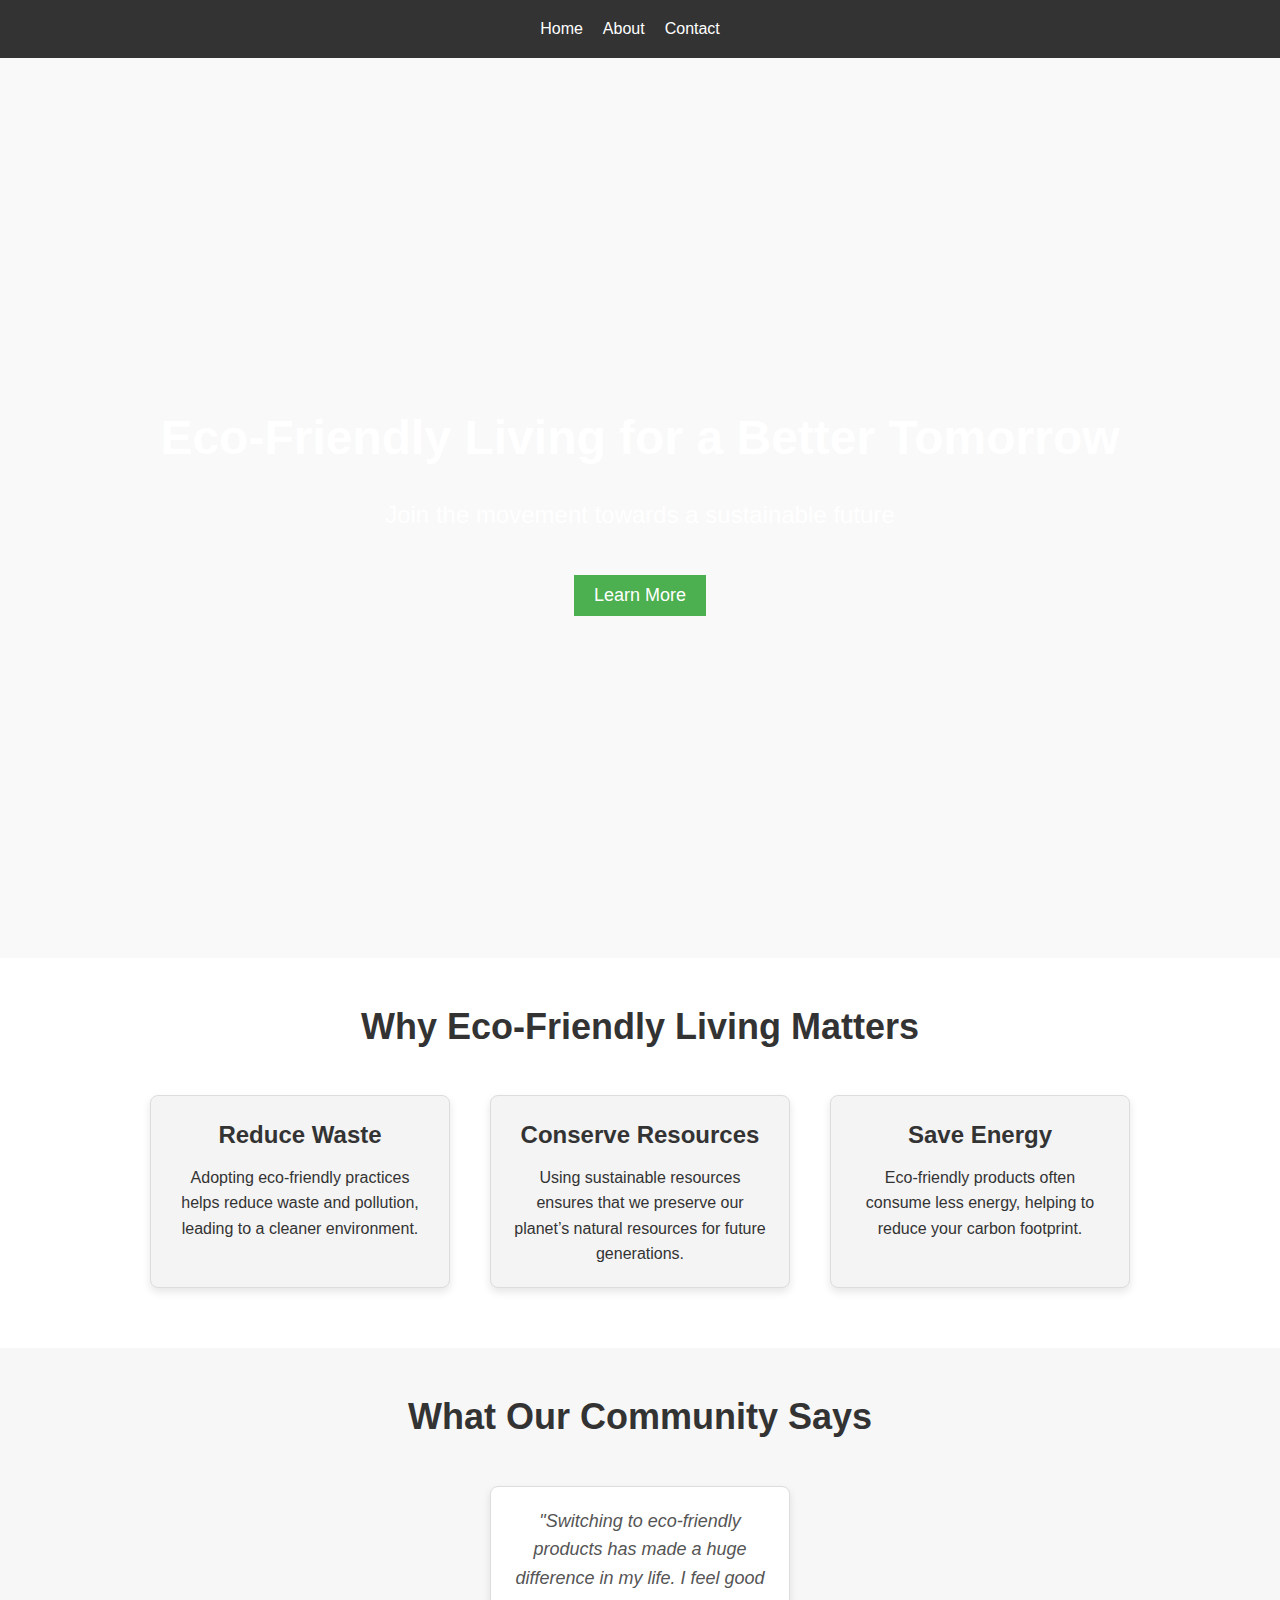
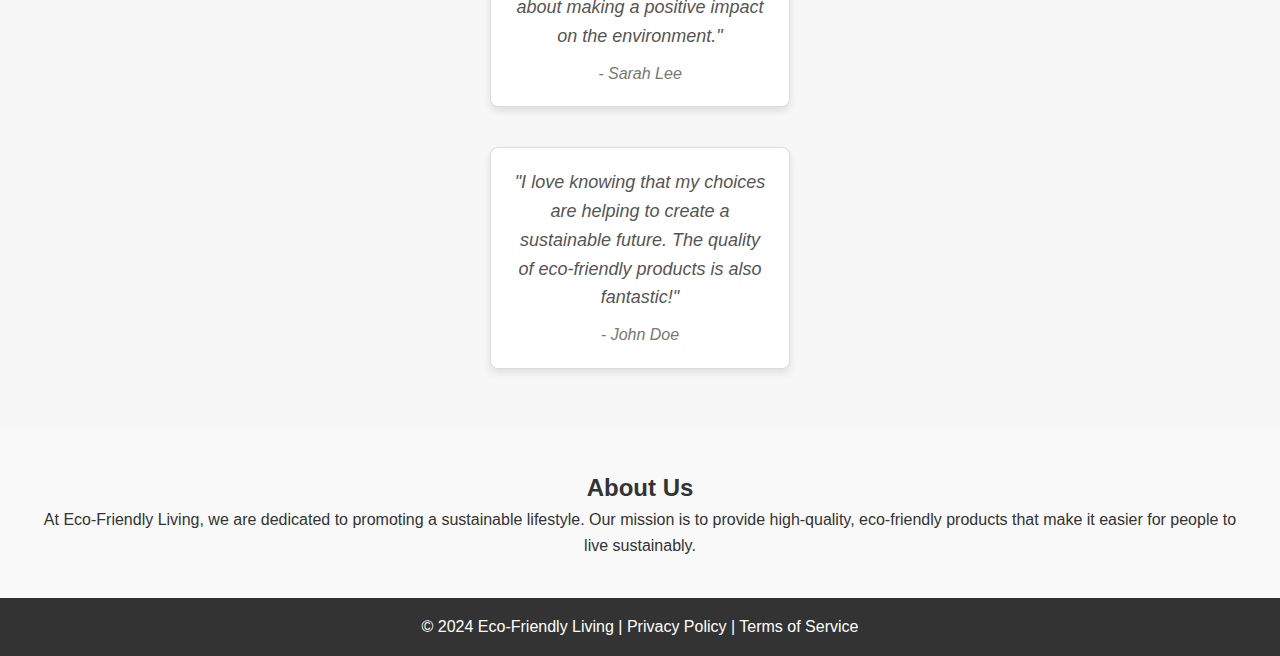
<file: Landing-page.html>
<!DOCTYPE html>
<html lang="en">
<head>
    <meta charset="UTF-8">
    <meta name="viewport" content="width=device-width, initial-scale=1.0">
    <title>Eco-Friendly Living</title>
    <style>
        /* CSS code */
        * {
            box-sizing: border-box;
            margin: 0;
            padding: 0;
        }

        body {
            font-family: Arial, sans-serif;
            line-height: 1.6;
            color: #333;
            background-color: #f9f9f9;
        }

        /* Navigation Bar */
        nav {
            background-color: #333;
            padding: 1em;
            text-align: center;
        }

        nav ul {
            list-style: none;
            margin: 0;
            padding: 0;
            display: flex;
            justify-content: center;
        }

        nav li {
            margin-right: 20px;
        }

        nav a {
            color: #fff;
            text-decoration: none;
            transition: color 0.2s ease;
        }

        nav a:hover {
            color: #ccc;
        }

        /* Hero Section */
        .hero {
            background-image: url('https://picsum.photos/2000/1000');
            background-size: cover;
            background-position: center;
            height: 100vh;
            display: flex;
            flex-direction: column;
            justify-content: center;
            align-items: center;
            color: #fff;
            text-align: center;
        }

        .hero h1 {
            font-size: 48px;
            margin-bottom: 20px;
        }

        .hero p {
            font-size: 24px;
            margin-bottom: 40px;
        }

        .hero .cta {
            background-color: #4CAF50;
            color: #fff;
            border: none;
            padding: 10px 20px;
            font-size: 18px;
            cursor: pointer;
        }

        .hero .cta:hover {
            background-color: #3e8e41;
        }

        /* Features Section */
        .features {
            padding: 40px;
            background-color: #fff;
            text-align: center;
            display: flex;
            flex-direction: column;
            align-items: center;
        }

        .features h2 {
            font-size: 36px;
            margin-bottom: 20px;
        }

        .features .feature-container {
            display: flex;
            flex-wrap: wrap;
            justify-content: center;
        }

        .feature {
            margin: 20px;
            padding: 20px;
            background-color: #f4f4f4;
            border-radius: 8px;
            border: 1px solid #ddd;
            box-shadow: 0 4px 8px rgba(0, 0, 0, 0.1);
            width: 300px;
            text-align: center;
        }

        .feature i {
            font-size: 48px;
            color: #4CAF50;
            margin-bottom: 20px;
        }

        .feature h3 {
            font-size: 24px;
            margin-bottom: 10px;
        }

        .feature p {
            font-size: 16px;
        }

        /* Testimonials Section */
        .testimonials {
            padding: 40px;
            background-color: #f7f7f7;
            text-align: center;
        }

        .testimonials h2 {
            font-size: 36px;
            margin-bottom: 20px;
        }

        .testimonials .testimonial-container {
            display: flex;
            flex-direction: column;
            align-items: center;
        }

        .testimonial {
            margin: 20px;
            padding: 20px;
            background-color: #fff;
            border-radius: 8px;
            border: 1px solid #ddd;
            box-shadow: 0 4px 8px rgba(0, 0, 0, 0.1);
            width: 300px;
            text-align: center;
        }

        .testimonials blockquote {
            margin: 0;
            padding: 0;
            font-size: 18px;
            font-style: italic;
            color: #555;
        }

        .testimonials cite {
            display: block;
            margin-top: 10px;
            font-size: 16px;
            color: #777;
        }

        /* About Section */
        .about {
            padding: 40px;
            text-align: center;
        }

        /* Footer */
        footer {
            background-color: #333;
            color: #fff;
            padding: 1em;
            text-align: center;
        }

        footer a {
            color: #fff;
            text-decoration: none;
            transition: color 0.2s ease;
        }

        footer a:hover {
            color: #ccc;
        }

        /* Responsive Design */
        @media only screen and (max-width: 768px) {
            .hero {
                height: 50vh;
            }

            .features .feature-container {
                flex-direction: column;
            }

            .feature {
                width: 90%;
                margin-bottom: 20px;
            }

            .testimonials .testimonial-container {
                flex-direction: column;
            }

            .testimonial {
                width: 90%;
                margin-bottom: 20px;
            }
        }

        @media only screen and (max-width: 480px) {
            .hero h1 {
                font-size: 36px;
            }

            .hero p {
                font-size: 20px;
            }

            .hero .cta {
                font-size: 16px;
                padding: 8px 16px;
            }

            .features, .testimonials, .about {
                padding: 20px;
            }

            .feature, .testimonial {
                width: 100%;
                padding: 10px;
            }
        }
    </style>
</head>
<body>
    <header>
        <nav>
            <ul>
                <li><a href="#">Home</a></li>
                <li><a href="#">About</a></li>
                <li><a href="#">Contact</a></li>
            </ul>
        </nav>
    </header>
    <main>
        <section class="hero">
            <h1>Eco-Friendly Living for a Better Tomorrow</h1>
            <p>Join the movement towards a sustainable future</p>
            <button class="cta">Learn More</button>
        </section>
        <section class="features">
            <h2>Why Eco-Friendly Living Matters</h2>
            <div class="feature-container">
                <div class="feature">
                    <i class="fas fa-recycle"></i>
                    <h3>Reduce Waste</h3>
                    <p>Adopting eco-friendly practices helps reduce waste and pollution, leading to a cleaner environment.</p>
                </div>
                <div class="feature">
                    <i class="fas fa-leaf"></i>
                    <h3>Conserve Resources</h3>
                    <p>Using sustainable resources ensures that we preserve our planet’s natural resources for future generations.</p>
                </div>
                <div class="feature">
                    <i class="fas fa-sun"></i>
                    <h3>Save Energy</h3>
                    <p>Eco-friendly products often consume less energy, helping to reduce your carbon footprint.</p>
                </div>
            </div>
        </section>
        <section class="testimonials">
            <h2>What Our Community Says</h2>
            <div class="testimonial-container">
                <div class="testimonial">
                    <blockquote>
                        <p>"Switching to eco-friendly products has made a huge difference in my life. I feel good about making a positive impact on the environment."</p>
                        <cite>- Sarah Lee</cite>
                    </blockquote>
                </div>
                <div class="testimonial">
                    <blockquote>
                        <p>"I love knowing that my choices are helping to create a sustainable future. The quality of eco-friendly products is also fantastic!"</p>
                        <cite>- John Doe</cite>
                    </blockquote>
                </div>
            </div>
        </section>
        <section class="about">
            <h2>About Us</h2>
            <p>At Eco-Friendly Living, we are dedicated to promoting a sustainable lifestyle. Our mission is to provide high-quality, eco-friendly products that make it easier for people to live sustainably.</p>
        </section>
    </main>
    <footer>
        <p>&copy; 2024 Eco-Friendly Living | <a href="#">Privacy Policy</a> | <a href="#">Terms of Service</a></p>
    </footer>
</body>
</html>
</file>
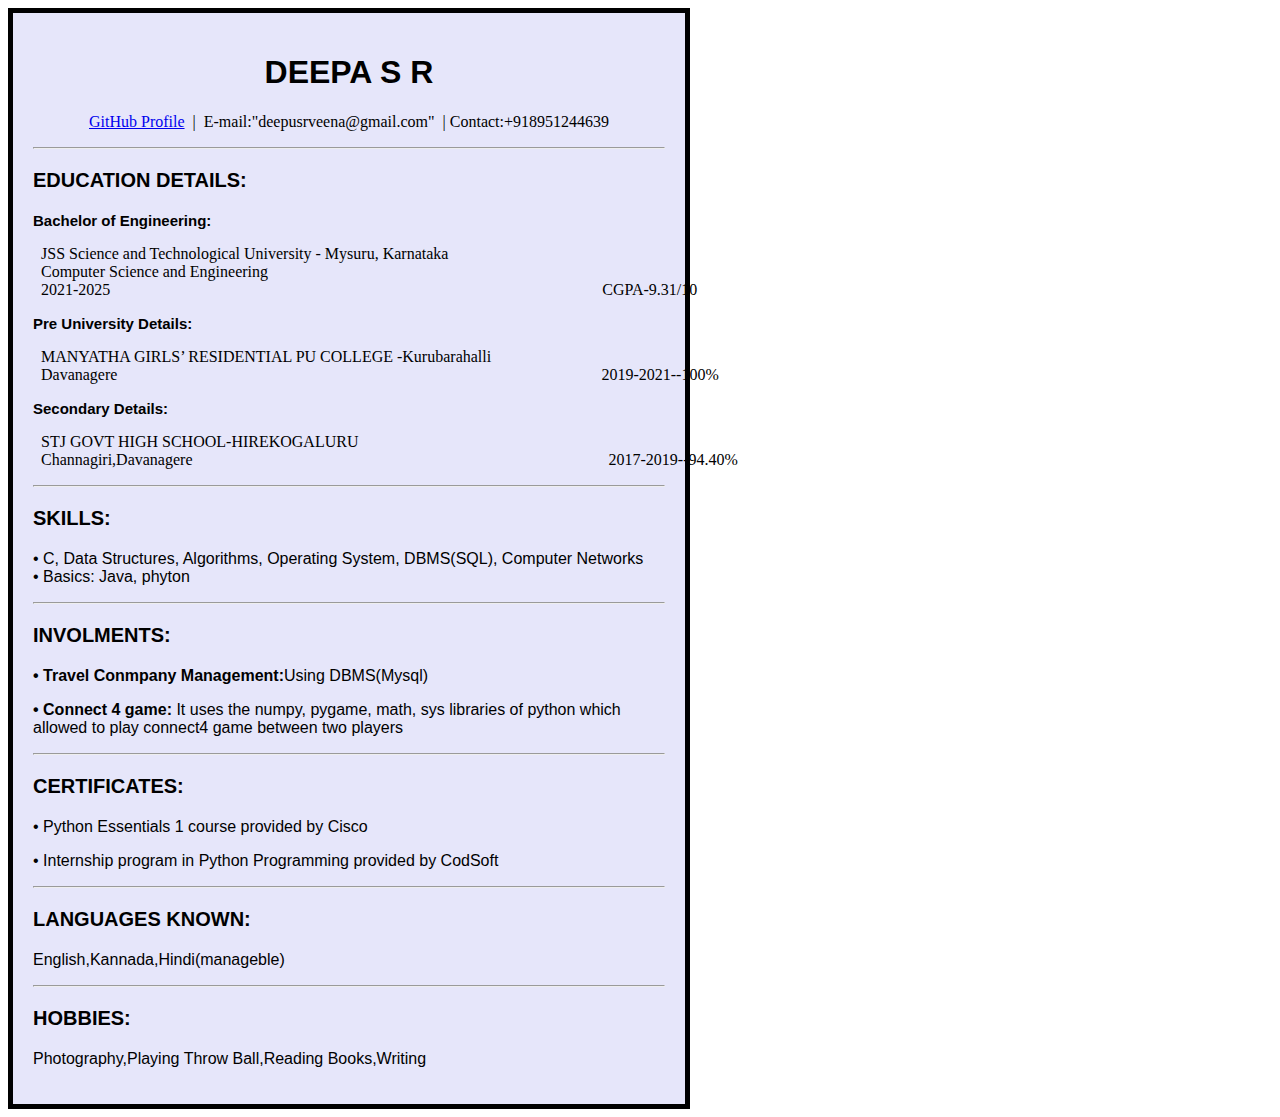
<file: MyResume.html>
<!DOCTYPE html>
<html lang="en">
<head>
    <meta charset="UTF-8">
    <meta name="viewport" content="width=device-width, initial-scale=1.0">
    <meta http-equiv="X-UA-Compactable" content="ie=edge">
    <title>MY RESUME</title>
    <style>
        body {
          font-family: 'Italic',sans-serif;
        }
        section {
          width:50%;
          border: solid 5px black;
          padding: 20px;
          background-color: lavender;
        }
        </style>
</head>
<body>
  <section>
   <h1 style="text-align: center;"> DEEPA S R </h1>
   <p><pre style="font-family: 'Italic';text-align: center;"><a href="https://github.com/srdeepa">GitHub Profile</a>  |  E-mail:"deepusrveena@gmail.com"  | Contact:+918951244639</p></pre><hr>
   <p style="font-size: 20px"><strong>EDUCATION DETAILS:</strong></p>
   <p style="font-size: 15px;"><strong>Bachelor of Engineering:</strong></p>
   <p><pre style="font-family: 'Italic';">  JSS Science and Technological University - Mysuru, Karnataka
  Computer Science and Engineering
  2021-2025                                                                                                                           CGPA-9.31/10</pre></p>
   <p style="font-size: 15px;"><strong>Pre University Details:</strong></p>
   <p ><pre style="font-family: 'Italic';">  MANYATHA GIRLS’ RESIDENTIAL PU COLLEGE -Kurubarahalli
  Davanagere                                                                                                                         2019-2021--100%</pre></p>
   <p style="font-size: 15px;"><strong>Secondary Details:</strong></p>
   <p><pre style="font-family: 'Italic';">  STJ GOVT HIGH SCHOOL-HIREKOGALURU
  Channagiri,Davanagere                                                                                                        2017-2019--94.40%</pre></p><hr>
   <p style="font-size: 20px;"><strong>SKILLS:</strong></p>
   <p>• C, Data Structures, Algorithms, Operating System, DBMS(SQL), Computer Networks <br>• Basics: Java, phyton </p><hr>
   <p style="font-size: 20px;"><strong>INVOLMENTS:</strong></p>
   <p><strong>• Travel Conmpany Management:</strong>Using DBMS(Mysql)</p>
   <p><strong>• Connect 4 game:</strong> It uses the numpy, pygame, math, sys libraries of python which allowed to play connect4 game between two players</p><hr>
   <p style="font-size: 20px;"><strong>CERTIFICATES:</strong></p>
   <p>• Python Essentials 1 course provided by Cisco  </p>
   <p>• Internship program in Python Programming provided by CodSoft </p><hr>
   <p style="font-size: 20px;"><strong>LANGUAGES KNOWN:</strong></p>
   <p>English,Kannada,Hindi(manageble)</p><hr>
   <p style="font-size: 20px;"><strong>HOBBIES:</strong></p>
   <p>Photography,Playing Throw Ball,Reading Books,Writing</p>
   </section>
</body>
</html>
</file>
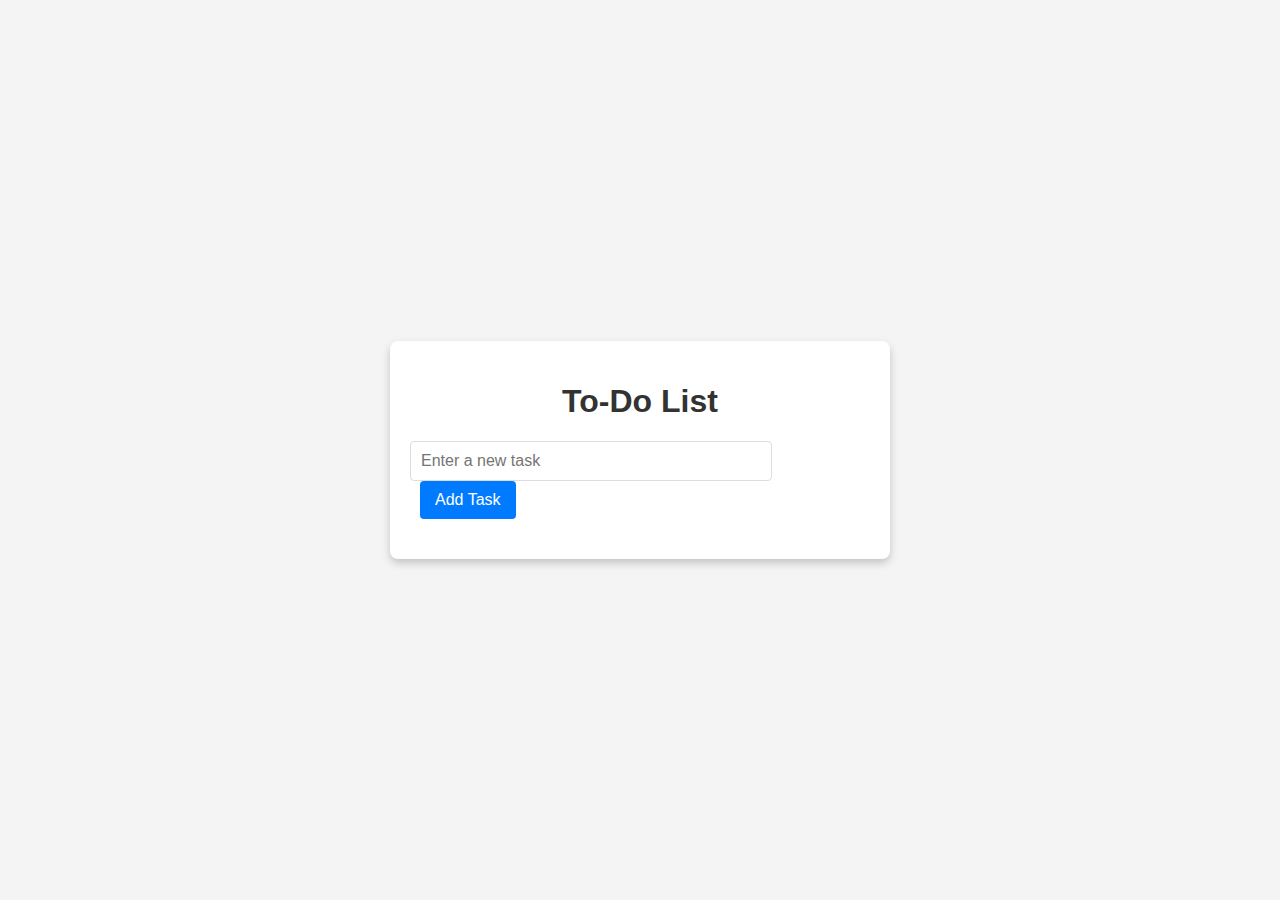
<file: To-do-List.html>
<!DOCTYPE html>
<html lang="en">
<head>
    <meta charset="UTF-8">
    <meta name="viewport" content="width=device-width, initial-scale=1.0">
    <title>To-Do List</title>
    <style>
        body {
            font-family: 'Arial', sans-serif;
            background-color: #f4f4f4;
            margin: 0;
            padding: 0;
            display: flex;
            justify-content: center;
            align-items: center;
            height: 100vh;
        }

        .container {
            background: #fff;
            border-radius: 8px;
            box-shadow: 0 4px 8px rgba(0,0,0,0.2);
            padding: 20px;
            max-width: 500px;
            width: 100%;
            box-sizing: border-box;
        }

        h1 {
            text-align: center;
            color: #333;
        }

        input[type="text"] {
            width: calc(100% - 120px);
            padding: 10px;
            border: 1px solid #ddd;
            border-radius: 4px;
            font-size: 16px;
        }

        button {
            padding: 10px 15px;
            border: none;
            border-radius: 4px;
            color: #fff;
            background-color: #007bff;
            cursor: pointer;
            font-size: 16px;
            margin-left: 10px;
            transition: background-color 0.3s ease;
        }

        button:hover {
            background-color: #0056b3;
        }

        ul {
            list-style: none;
            padding: 0;
            margin: 20px 0 0;
        }

        li {
            display: flex;
            align-items: center;
            background: #f9f9f9;
            border: 1px solid #ddd;
            border-radius: 4px;
            padding: 10px;
            margin-bottom: 10px;
            box-shadow: 0 2px 4px rgba(0,0,0,0.1);
        }

        li span {
            flex: 1;
            margin-left: 10px;
        }

        li input[type="checkbox"] {
            cursor: pointer;
        }

        .btn-edit, .btn-delete {
            border: none;
            border-radius: 4px;
            padding: 5px 10px;
            margin-left: 5px;
            color: #fff;
            cursor: pointer;
            font-size: 14px;
        }

        .btn-edit {
            background-color: #ffc107;
        }

        .btn-edit:hover {
            background-color: #e0a800;
        }

        .btn-delete {
            background-color: #dc3545;
        }

        .btn-delete:hover {
            background-color: #c82333;
        }
    </style>
</head>
<body>
    <div class="container">
        <h1>To-Do List</h1>
        <input type="text" id="taskInput" placeholder="Enter a new task">
        <button onclick="addTask()">Add Task</button>
        <ul id="taskList"></ul>
    </div>

    <script>
        // In-memory storage for tasks
        let tasks = [];

        // Function to render tasks
        function renderTasks() {
            const taskList = document.getElementById('taskList');
            taskList.innerHTML = '';
            tasks.forEach(task => {
                const li = document.createElement('li');
                li.innerHTML = `
                    <input type="checkbox" ${task.completed ? 'checked' : ''} onchange="toggleTask('${task.id}')">
                    <span>${task.text}</span>
                    <button class="btn-edit" onclick="editTask('${task.id}')">Edit</button>
                    <button class="btn-delete" onclick="deleteTask('${task.id}')">Delete</button>
                `;
                taskList.appendChild(li);
            });
        }

        // Function to add a new task
        function addTask() {
            const taskInput = document.getElementById('taskInput');
            const text = taskInput.value;
            if (text) {
                const task = { id: Date.now().toString(), text, completed: false };
                tasks.push(task);
                taskInput.value = '';
                renderTasks();
            }
        }

        // Function to toggle a task's completion status
        function toggleTask(id) {
            const task = tasks.find(task => task.id === id);
            if (task) {
                task.completed = !task.completed;
                renderTasks();
            }
        }

        // Function to edit a task
        function editTask(id) {
            const newText = prompt('Edit task text:');
            if (newText) {
                const task = tasks.find(task => task.id === id);
                if (task) {
                    task.text = newText;
                    renderTasks();
                }
            }
        }

        // Function to delete a task
        function deleteTask(id) {
            tasks = tasks.filter(task => task.id !== id);
            renderTasks();
        }

        // Initial rendering of tasks
        renderTasks();
    </script>
</body>
</html>
</file>
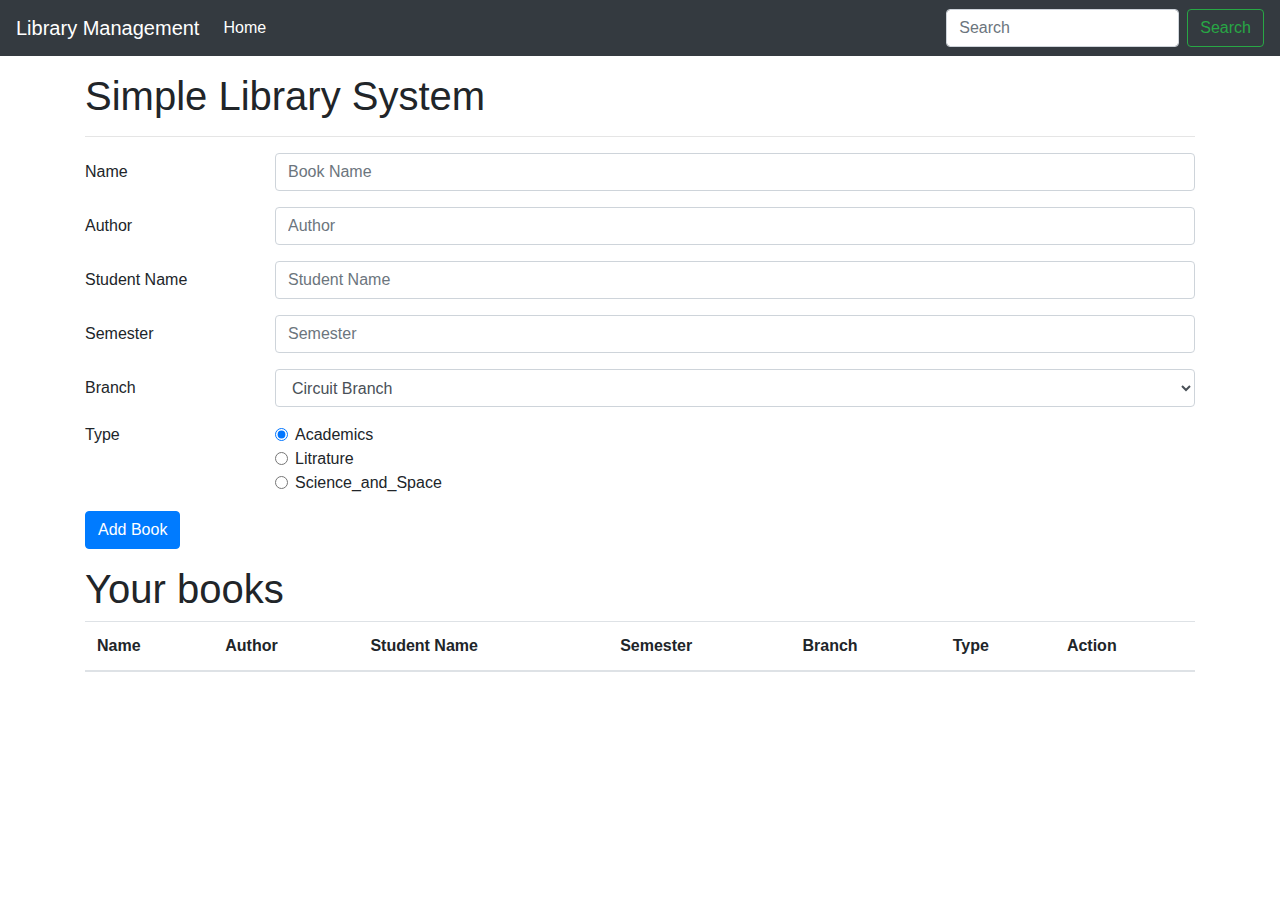
<file: Simple-library-management/home.html>
<!doctype html>
<html lang="en">

<head>
    <!-- Required meta tags -->
    <meta charset="utf-8">
    <meta name="viewport" content="width=device-width, initial-scale=1, shrink-to-fit=no">

    <!-- Bootstrap CSS -->
    <link rel="stylesheet" href="https://stackpath.bootstrapcdn.com/bootstrap/4.3.1/css/bootstrap.min.css"
        integrity="sha384-ggOyR0iXCbMQv3Xipma34MD+dH/1fQ784/j6cY/iJTQUOhcWr7x9JvoRxT2MZw1T" crossorigin="anonymous">

    <title>Welcome to Simple Library</title>
</head>

<body>
    <nav class="navbar navbar-expand-lg navbar-dark bg-dark">
        <a class="navbar-brand" href="#">Library Management</a>
        <button class="navbar-toggler" type="button" data-toggle="collapse" data-target="#navbarSupportedContent"
            aria-controls="navbarSupportedContent" aria-expanded="false" aria-label="Toggle navigation">
            <span class="navbar-toggler-icon"></span>
        </button>

        <div class="collapse navbar-collapse" id="navbarSupportedContent">
            <ul class="navbar-nav mr-auto">
                <li class="nav-item active">
                    <a class="nav-link" href="#">Home <span class="sr-only">(current)</span></a>
                </li>

            </ul>
            <form class="form-inline my-2 my-lg-0">
                <input class="form-control mr-sm-2" id="searchTxt" type="search" placeholder="Search"
                    aria-label="Search">
                <button class="btn btn-outline-success my-2 my-sm-0" type="submit">Search</button>
            </form>
        </div>
    </nav>

    <div id="message"></div>

    <div class="container my-3">
        <h1>Simple Library System</h1>
        <hr>
        <form id="libraryForm">
            <div class="form-group row">
                <label for="bookName" class="col-sm-2 col-form-label">Name</label>
                <div class="col-sm-10">
                    <input type="text" class="form-control" id="bookName" placeholder="Book Name">
                </div>
            </div>
            <div class="form-group row">
                <label for="author" class="col-sm-2 col-form-label">Author</label>
                <div class="col-sm-10">
                    <input type="text" class="form-control" id="author" placeholder="Author">
                </div>
            </div>
            <div class="form-group row">
                <label for="studentName" class="col-sm-2 col-form-label">Student Name</label>
                <div class="col-sm-10">
                    <input type="text" class="form-control" id="studentName" placeholder="Student Name">
                </div>
            </div>
            <div class="form-group row">
                <label for="semester" class="col-sm-2 col-form-label">Semester</label>
                <div class="col-sm-10">
                    <input type="text" class="form-control" id="semester" placeholder="Semester">
                </div>
            </div>
            <div class="form-group row">
                <label for="branch" class="col-sm-2 col-form-label">Branch</label>
                <div class="col-sm-10">
                    <select class="form-control" id="branch">
                        <option value="circuit">Circuit Branch</option>
                        <option value="non-circuit">Non-Circuit Branch</option>
                        <option value="others">Others</option>
                    </select>
                </div>
            </div>
            <fieldset class="form-group">
                <div class="row">
                    <legend class="col-form-label col-sm-2 pt-0">Type</legend>
                    <div class="col-sm-10">
                        <div class="form-check">
                            <input class="form-check-input" type="radio" name="type" id="Academics" value="Academics"
                                checked>
                            <label class="form-check-label" for="Academics">
                                Academics
                            </label>
                        </div>
                        <div class="form-check">
                            <input class="form-check-input" type="radio" name="type" id="Litrature"
                                value="Litrature">
                            <label class="form-check-label" for="Litrature">
                                 Litrature
                            </label>
                        </div>
                        <div class="form-check disabled">
                            <input class="form-check-input" type="radio" name="type" id=" Science_and_Space" value=" Science_and_Space">
                            <label class="form-check-label" for="Science_and_Space">
                                Science_and_Space
                            </label>
                        </div>
                    </div>
                </div>
            </fieldset>

            <div class="form-group row">
                <div class="col-sm-10">
                    <button type="submit" class="btn btn-primary">Add Book</button>
                </div>
            </div>

        </form>

        <div id="table">
            <h1>Your books</h1>

            <table class="table table-striped">
                <thead>
                    <tr>
                        <th scope="col">Name</th>
                        <th scope="col">Author</th>
                        <th scope="col">Student Name</th>
                        <th scope="col">Semester</th>
                        <th scope="col">Branch</th>
                        <th scope="col">Type</th>
                        <th scope="col">Action</th>
                    </tr>
                </thead>
                <tbody id='tableBody'></tbody>
            </table>
        </div>
    </div>
    <!-- Optional JavaScript -->
    <!-- jQuery first, then Popper.js, then Bootstrap JS -->
    <!-- <script src="index.js"></script> -->
    <script src="indexes6.js"></script>
    <script src="https://code.jquery.com/jquery-3.3.1.slim.min.js"
        integrity="sha384-q8i/X+965DzO0rT7abK41JStQIAqVgRVzpbzo5smXKp4YfRvH+8abtTE1Pi6jizo"
        crossorigin="anonymous"></script>
    <script src="https://cdnjs.cloudflare.com/ajax/libs/popper.js/1.14.7/umd/popper.min.js"
        integrity="sha384-UO2eT0CpHqdSJQ6hJty5KVphtPhzWj9WO1clHTMGa3JDZwrnQq4sF86dIHNDz0W1"
        crossorigin="anonymous"></script>
    <script src="https://stackpath.bootstrapcdn.com/bootstrap/4.3.1/js/bootstrap.min.js"
        integrity="sha384-JjSmVgyd0p3pXB1rRibZUAYoIIy6OrQ6VrjIEaFf/nJGzIxFDsf4x0xIM+B07jRM"
        crossorigin="anonymous"></script>
</body>

</html>
</file>
